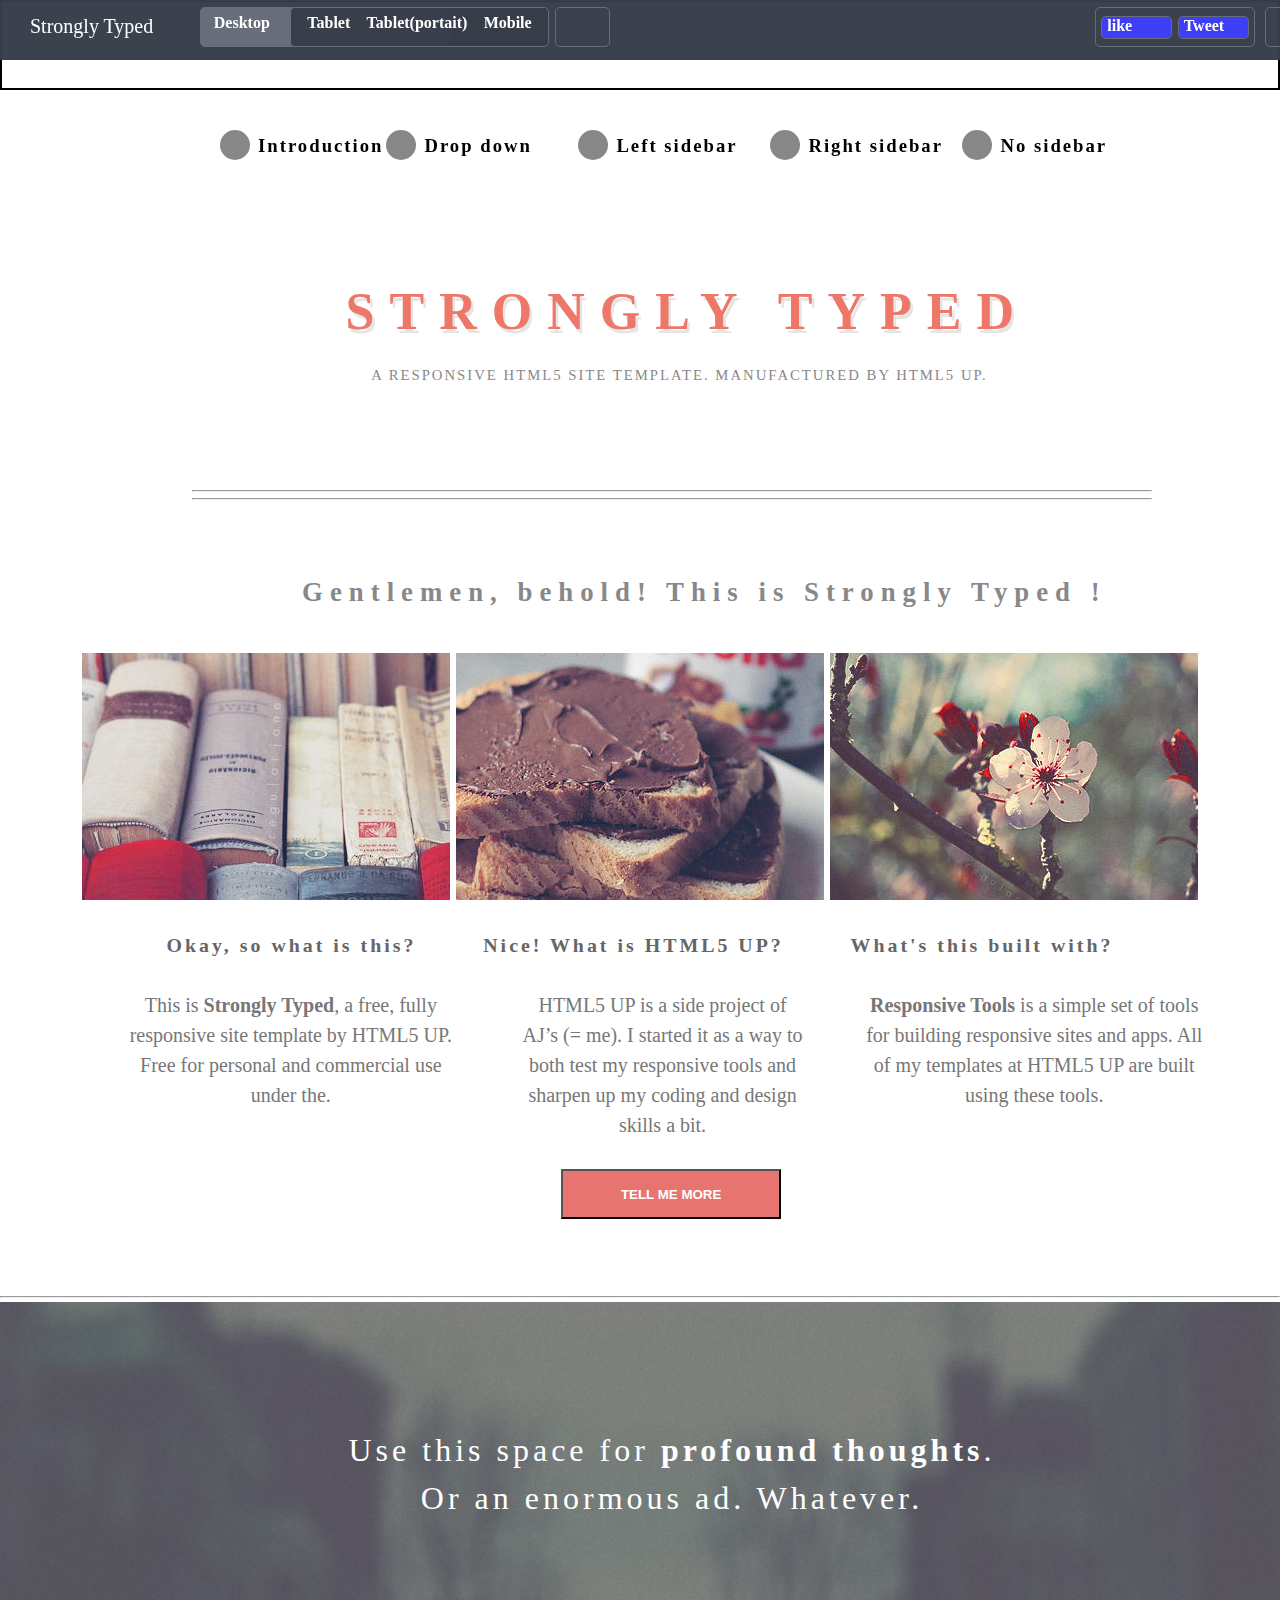
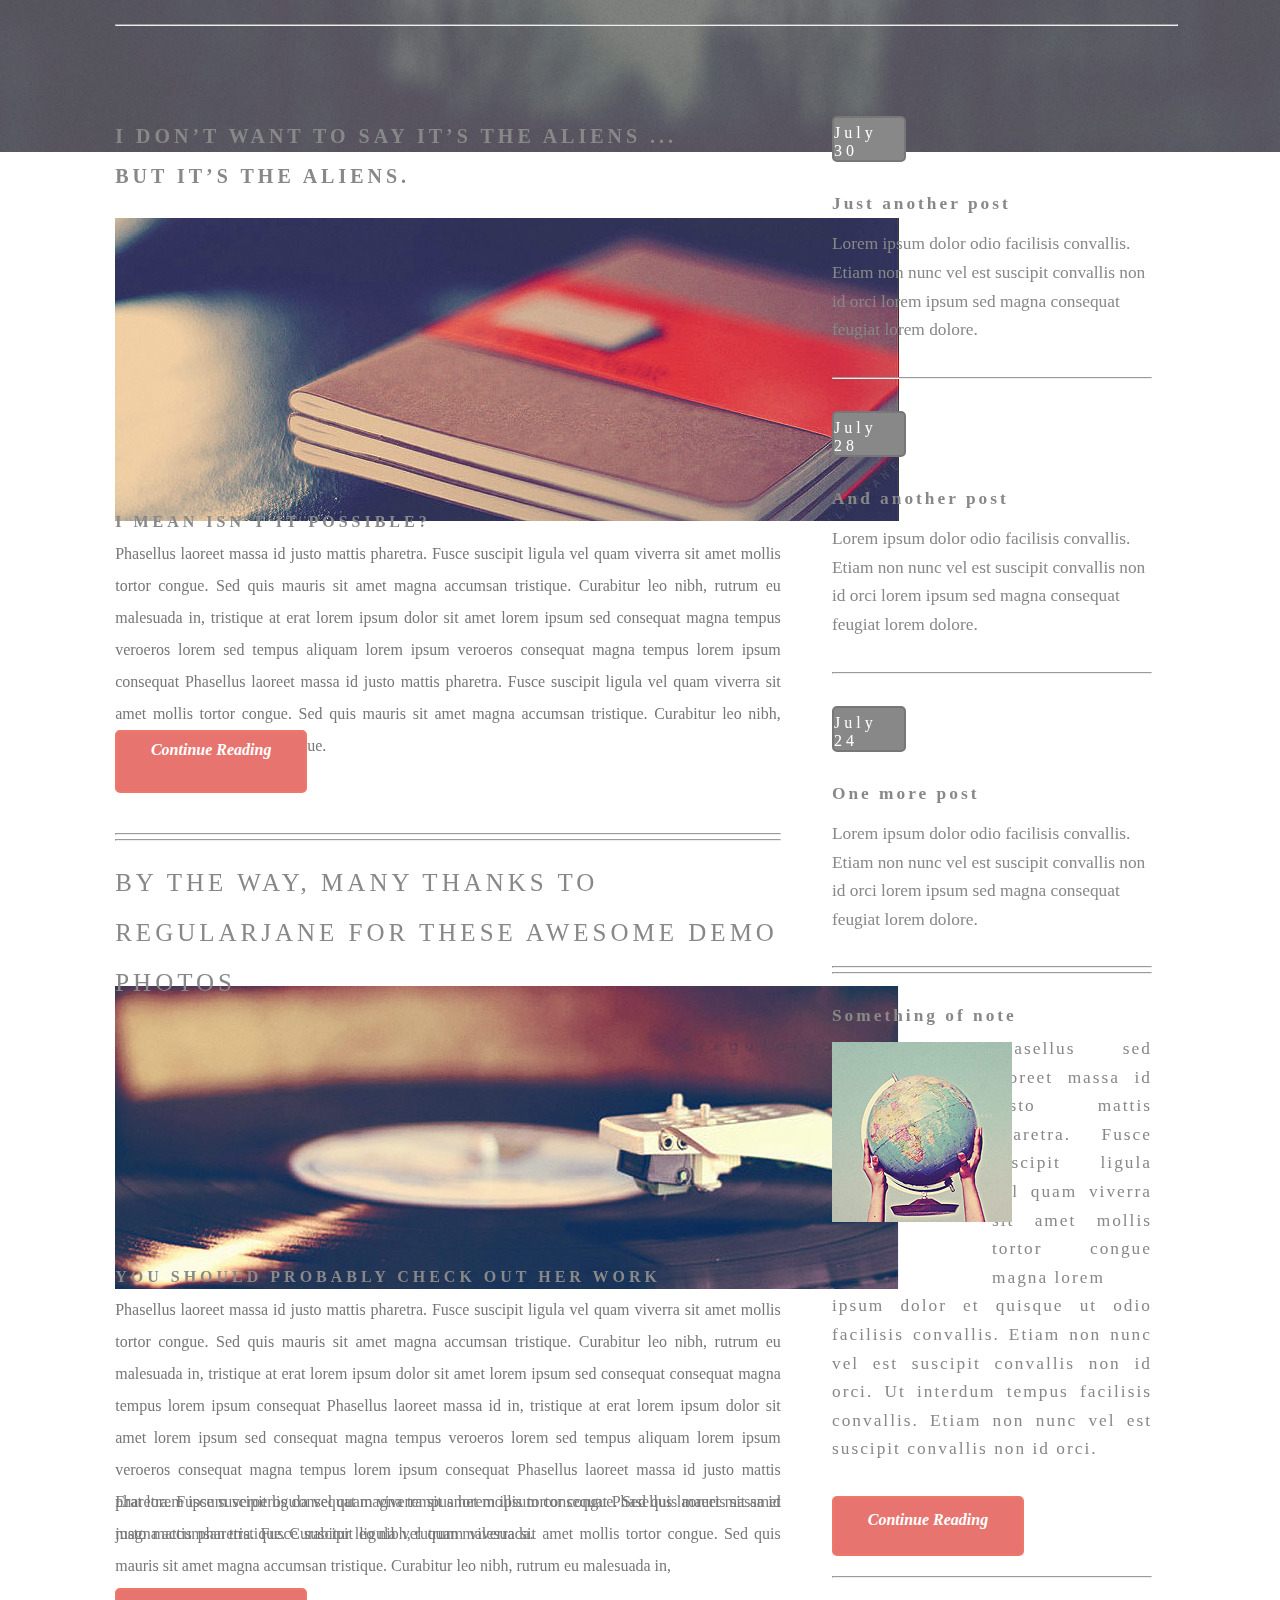
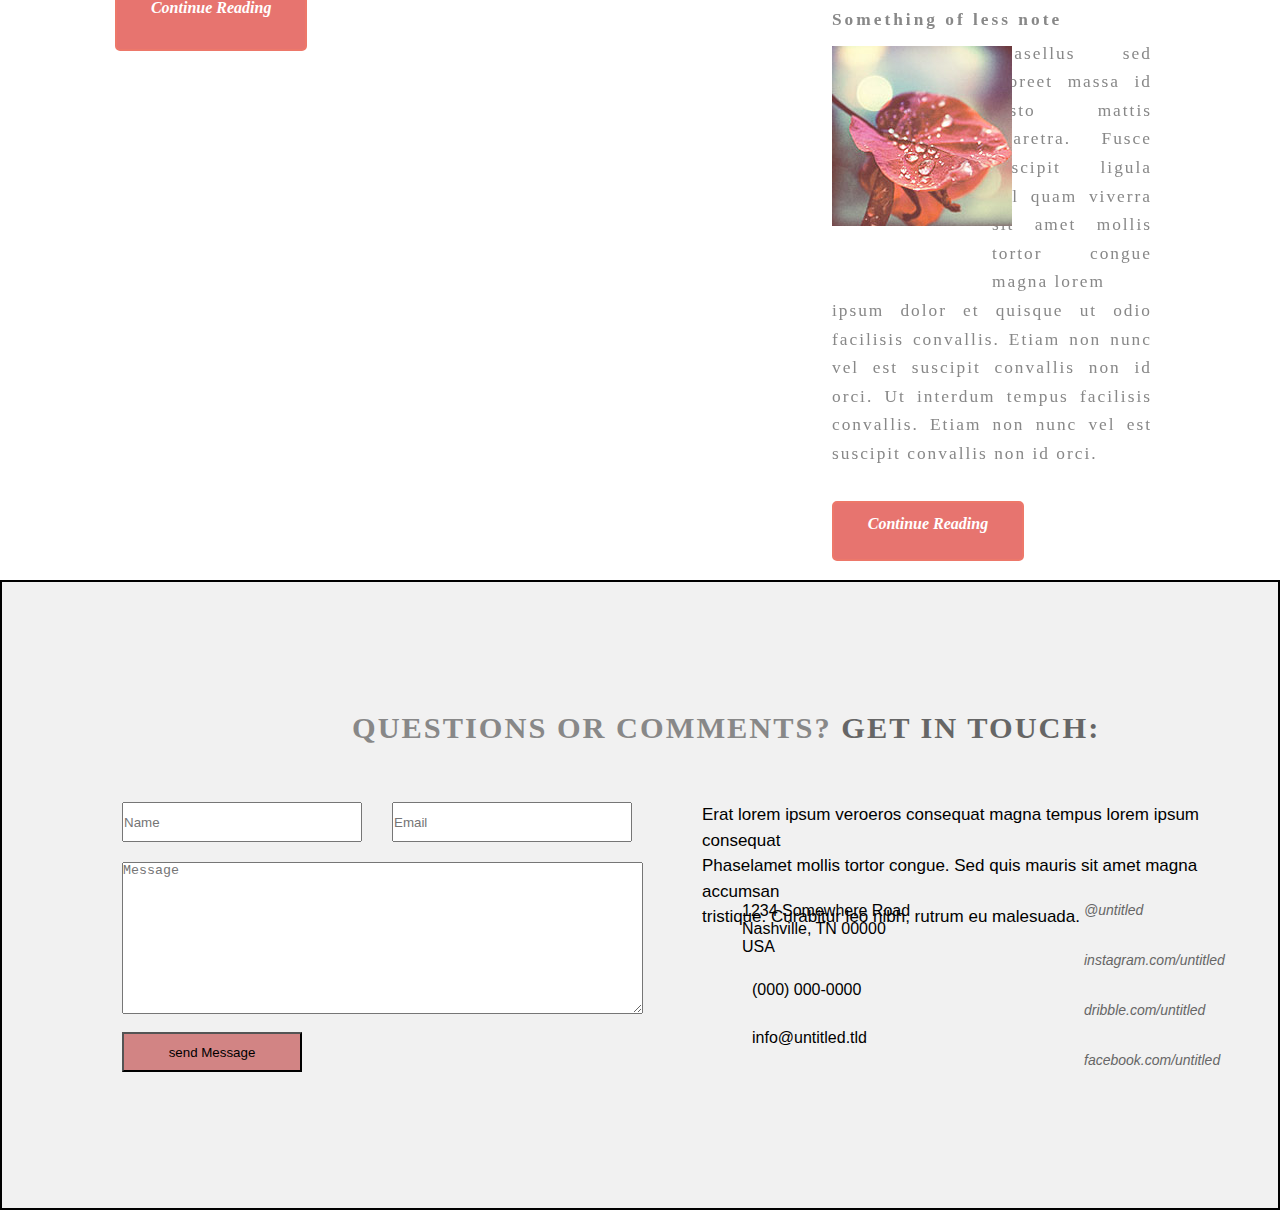
<file: imagess/strongtypedwebpage.html>
<!DOCTYPE html>
<html lang="en">
  <head>
    <meta charset="UTF-8" />
    <meta http-equiv="X-UA-Compatible" content="IE=edge" />
    <meta name="viewport" content="width=device-width, initial-scale=1.0" />
    <title>Strongly Typed | HTML5 UP</title>
    <link rel="stylesheet" href="./strongtypedwebpage.css" />
    <link
      rel="stylesheet"
      href="https://cdnjs.cloudflare.com/ajax/libs/font-awesome/6.4.0/css/all.min.css"
      integrity="sha512-iecdLmaskl7CVkqkXNQ/ZH/XLlvWZOJyj7Yy7tcenmpD1ypASozpmT/E0iPtmFIB46ZmdtAc9eNBvH0H/ZpiBw=="
      crossorigin="anonymous"
      referrerpolicy="no-referrer"
    />
  </head>
  <body>
    <section id="nav">
     <div id="div">Strongly Typed</div>
     <div id="div1">
      <h4>Desktop</h4></div>
     <div id="div2">
      <h4>Tablet</h4>
      <h4>Tablet(portait)</h4>
      <h4>Mobile</h4>
     </div>
     <div id="div3">
      <!-- <span class="=_8f1i"></span> -->
      <h4><i class="fa-solid fa-arrow-up-right-from-square"></i></h4>
     </div>
     <div id="div4">
    <h4><i class="fa-solid fa-thumbs-up"> </i>   like</h4>
    <h4><i class="fa-brands fa-twitter"></i> Tweet</h4>
     </div>
     <div id="div5">
      <h4>Back</h4>
     </div>
     <div id="div6">
      <button>Download(450,841)</button>
     </div>
    </section>
    <section id="section1">
      <h4 id="h4"><i class="fa-solid fa-house-chimney"></i></h4>
        <h4 id="h41"><i class="fa-solid fa-chart-column"></i></h4>
        <h4 id="h42"><i class="fa-sharp fa-solid fa-gear"></i></h4>
        <h4 id="h43"><i class="fa-sharp fa-solid fa-retweet"></i></h4>
          <h4 id="h44"><i class="fa-solid fa-sitemap"></i></h4> 
          
          <div id="div7">
          <h3 id="h3">Introduction</h3>
          <h3 id="h31">Drop down</h3>
          <h3 id="h32">Left sidebar</h3>
          <h3 id="h33">Right sidebar</h3>
          <h3 id="h34">No sidebar</h3>
        </div>
        </section>

        <section id="section2">
          <h1>Strongly typed</h1>
          <p>A responsive HTML5 site template. Manufactured by HTML5 UP.
          </p>
        </section>
        <hr id="hr1">
        <hr id="hr2">
        <section id="section3">
          <h2>Gentlemen, behold! This is
             <strong>Strongly Typed</strong>
             !</h2>
          <div id="div8">
            <img src="./books.jpg" alt="">
            <img src="./bread.jpg" alt="">
            <img src="./flower.jpg" alt="">
          </div>
          <div id="div9">
            <h3>Okay, so what is this?</h3>
            <h3>Nice! What is HTML5 UP?</h3>
            <h3>What's this built with?</h3>
          </div>
          <div id="div10">

            <p id="p">This is <strong>Strongly Typed</strong>, a free, fully responsive site template
              by HTML5 UP</a>. Free for personal and commercial use under the.</p>

              <p id="p1">HTML5 UP is a side project of AJ’s (= me).
                I started it as a way to both test my responsive tools and sharpen up my coding
                and design skills a bit.</p>

                <p id="p2"><strong>Responsive Tools</strong> is a simple set of tools for building responsive
                  sites and apps. All of my templates at HTML5 UP are built using these tools.</p>
          </div>
          <div id="button">
            <button id="but"><i class="fa-light fa-file"></i><b> tell me more</b></button>
          </div>
        </section>

        <div id="div11">
          <hr>  
          <img src="./bannerbackground.jpg" alt="">
          <p >Use this space for <strong>profound thoughts</strong>.<br>
						Or an enormous ad. Whatever.</p>
        </div>

        <section id="sec">
        <div id="div12">
          <div id="ddiv">
          <hr>
          <h2>I don’t want to say <strong>it’s the aliens</strong> ...<br>
          but it’s the aliens.</h2>
          <img src="./book.jpg" alt="">
          <h3>I mean isn't it possible?</h3>
          <p>Phasellus laoreet massa id justo mattis pharetra. Fusce suscipit
            ligula vel quam viverra sit amet mollis tortor congue. Sed quis mauris
            sit amet magna accumsan tristique. Curabitur leo nibh, rutrum eu malesuada
            in, tristique at erat lorem ipsum dolor sit amet lorem ipsum sed consequat
            magna tempus veroeros lorem sed tempus aliquam lorem ipsum veroeros
            consequat magna tempus lorem ipsum consequat Phasellus laoreet massa id
            justo mattis pharetra. Fusce suscipit ligula vel quam viverra sit amet
            mollis tortor congue. Sed quis mauris sit amet magna accumsan tristique.
            Curabitur leo nibh, rutrum eu malesuada in tristique.</p>
            <h1><i class="fa-light fa-file">Continue Reading</i></h1>
            <hr id="hrdiv12">
          </div>
          <div id="ddiv1">
            <hr>
            <h2>By the way, many thanks to <strong>regularjane</strong>
              for these awesome demo photos</h2>
              <img src="./pic05.jpg" alt="">
              <h3>You should probably check out her work</h3>
              <p id="para">Phasellus laoreet massa id justo mattis pharetra. Fusce suscipit
                ligula vel quam viverra sit amet mollis tortor congue. Sed quis mauris
                sit amet magna accumsan tristique. Curabitur leo nibh, rutrum eu malesuada
                in, tristique at erat lorem ipsum dolor sit amet lorem ipsum sed consequat
                consequat magna tempus lorem ipsum consequat Phasellus laoreet massa id
                in, tristique at erat lorem ipsum dolor sit amet lorem ipsum sed consequat
                magna tempus veroeros lorem sed tempus aliquam lorem ipsum veroeros
                consequat magna tempus lorem ipsum consequat Phasellus laoreet massa id
                justo mattis pharetra. Fusce suscipit ligula vel quam viverra sit amet
                mollis tortor congue. Sed quis mauris sit amet magna accumsan tristique.
                Curabitur leo nibh, rutrum malesuada.</p>
                <p id="para1">Erat lorem ipsum veroeros consequat magna tempus lorem ipsum consequat
                    Phasellus laoreet massa id justo mattis pharetra. Fusce suscipit ligula
                    vel quam viverra sit amet mollis tortor congue. Sed quis mauris sit amet
                    magna accumsan tristique. Curabitur leo nibh, rutrum eu malesuada in,
                </p> 
                <h1><i class="fa-light fa-file">Continue Reading</i></h1>
          </div>
        </div>


        <div id="div13">
          <div id="ddiv13">
          <div id="date">July 30</div>  
          <h3>Just another post</h3>
          <p>Lorem ipsum dolor odio facilisis convallis. Etiam non nunc vel est
            suscipit convallis non id orci lorem ipsum sed magna consequat feugiat lorem dolore.</p>
            <hr>
          </div>

            <div id="ddiv131">
              <div id="date1">July 28</div>
              <h3>And another post</h3>
              <p>Lorem ipsum dolor odio facilisis convallis. Etiam non nunc vel est
                suscipit convallis non id orci lorem ipsum sed magna consequat feugiat lorem dolore.</p>
                <hr>
            </div>

            <div id="ddiv132">
              <div>July 24</div>
              <h3>One more post</h3>
              <p>Lorem ipsum dolor odio facilisis convallis. Etiam non nunc vel est
                suscipit convallis non id orci lorem ipsum sed magna consequat feugiat lorem dolore.</p>
                <hr><hr>
            </div>

            <div id="ddiv133">
              <h3>Something of note</h3>
              <img src="./pic06.jpg" alt="">
              <p id="pp">Phasellus sed laoreet massa id justo mattis pharetra. Fusce suscipit ligula vel quam
                viverra sit amet mollis tortor congue magna lorem </p>
              <p id="pp1" >ipsum dolor et quisque ut odio facilisis convallis. Etiam non nunc vel est suscipit convallis non id orci. Ut interdum tempus
                facilisis convallis. Etiam non nunc vel est suscipit convallis non id orci.</p>
              <h1 ><i class="fa-light fa-file">Continue Reading</i></h1>
              <hr>
            </div>
            <div id="ddiv14">
              <h3>Something of less note</h3>
              <img src="./pic07.jpg" alt="">
              <p id="pp2">Phasellus sed laoreet massa id justo mattis pharetra. Fusce suscipit ligula vel quam
                viverra sit amet mollis tortor congue magna lorem </p>
                <p id="pp3">ipsum dolor et quisque ut odio facilisis
                convallis. Etiam non nunc vel est suscipit convallis non id orci. Ut interdum tempus
                facilisis convallis. Etiam non nunc vel est suscipit convallis non id orci.</p>
                <h1><i class="fa-light fa-file">Continue Reading</i></h1>
            </div>
        </div>
      </section>
      <footer style="height: 630px; width: 100%; border: 2px solid">
       <h2 id="ques">QUESTIONS OR COMMENTS? <strong> GET IN TOUCH:</strong></h2>
       <h2 id="inp"><input type="text" name="" id="" placeholder="Name" style="height: 40px; width: 240px;"></h2>
       <h2 id="inp1"><input type="text" name="" id="" placeholder="Email" style="height: 40px; width: 240px;"></h2>
       <h2 id="inp3"><textarea name="" id="" cols="63" rows="10" placeholder="Message"></textarea></h2>
      <a href=""> <button id="btnn">send Message</button></a>
      <aside>
        Erat lorem ipsum veroeros consequat magna tempus lorem ipsum consequat <br> Phaselamet mollis tortor congue. Sed quis mauris sit amet magna accumsan <br> tristique. Curabitur leo nibh, rutrum eu malesuada.
      </aside>
      <ol>
        <li style="padding-left: 740px;padding-top: 320px; font-family: Arial, Helvetica, sans-serif;"> <i id="home" class="fa-solid fa-house"></i>1234 Somewhere Road <br>
          Nashville, TN 00000 <br>
          USA</li>
        <li style="padding-left: 750px;padding-top: 25px; font-family: Arial, Helvetica, sans-serif;"><i id="phone" class="fa-solid fa-phone"></i>(000) 000-0000</li>
        <li style="padding-left: 750px;padding-top: 30px; font-family: Arial, Helvetica, sans-serif;"><i id="email" class="fa-solid fa-envelope"></i>info@untitled.tld</li>
        <li ><i id="twitter" class="fa-brands fa-twitter"><a id="twit" href="">@untitled</a></i></li>
        <li><i id="instagram" class="fa-brands fa-instagram"><a id="insta" href="">instagram.com/untitled</a></i></li>
        <li><i id="dribble" class="fa-regular fa-basketball"><a id="drib" href="">dribble.com/untitled</a></i></li>
        <li><i id="facebook" class="fa-brands fa-facebook-f"><a id="face" href="">facebook.com/untitled</a></i></li>
      </ol>
      
      </footer>

      
  </body>
</html>
</file>
<file: imagess/strongtypedwebpage.css>
*{
    padding:0%;
    margin:0%;
    box-sizing: border-box;
}
#nav{
    height:60px;
    width:100%;
    background-color: #373D49F9;
    position: fixed;
    top: 0;

}
#div{
    margin-top:15px;
    margin-left:30px;
    position: absolute;
    color:white;
    font-size:1.25em;
    font-weight: 300;
}
#div1{
    border:1px solid #676D79 ;
    height:40px;
    width:250px;
    padding-top:.5% ;
    padding-left:1%;
    margin-top:7px;
    margin-left:200px;
    border-radius: 5px;
    color: white;
    background-color: #676D79;
    position: absolute;
}

#div2{
    border:1px solid #676D79 ;
    height:40px;
    width:259px;
    display: flex;
    justify-content: space-evenly;
    padding-top:.5%;
    margin-top:7px;
    margin-left:290px;
    border-radius: 5px;
    color: white;
    background-color: #373D49F9;
    position: absolute;
}
#div3{
    border:1px solid #676D79 ;
    height:40px;
    width:55px;
    padding-top:.6% ;
    padding-left:1.3%;
    margin-top:7px;
    margin-left:555px;
    border-radius: 5px;
    color: white;
    position: absolute;
}

#div4{
    border:1px solid #676D79 ;
    height:40px;
    width:160px;
    display: flex;
    justify-content: space-evenly;
    margin-top:7px;
    margin-left:1095px;
    border-radius: 5px;
    color: white;
    position: absolute;
    
}
#div4 h4{
    border:1px solid #676D79 ;
    height:60%;
    width:45%;
    margin-top: 5%;
    background-color:rgb(62, 62, 244);
    border-radius: 5px;
    padding-left:5px;
}
#div5{
    border:1px solid #676D79 ;
    height:40px;
    width:80px;
    padding-left:1.3%;
    padding-top:.6%;
    margin-top:7px;
    margin-left:1265px;
    border-radius: 5px;
    color: white;
    position: absolute;
}
#div6{
    border:1px solid #676D79 ;
    height:40px;
    width:162px;
    margin-top:7px;
    margin-left:1355px;
    border-radius: 5px;
    color: white;
    /* padding-left:3%;
    padding-top:.6%; */
    background-color: #E7746F;
    position: absolute;
}
#div6 button{
    height:100%;
    width:100%;
    color: white;
    background-color: #E7746F;
  
}
*{
    padding:0%;
    margin:0%;
    box-sizing: border-box;
}
#nav{
    height:60px;
    width:100%;
    background-color: #373D49F9;

}
#div{
    margin-top:15px;
    margin-left:30px;
    position: absolute;
    color:white;
    font-size:1.25em;
    font-weight: 300;
}
#div1{
    border:1px solid #676D79 ;
    height:40px;
    width:250px;
    padding-top:.5% ;
    padding-left:1%;
    margin-top:7px;
    margin-left:200px;
    border-radius: 5px;
    color: white;
    background-color: #676D79;
    position: absolute;
}

#div2{
    border:1px solid #676D79 ;
    height:40px;
    width:259px;
    display: flex;
    justify-content: space-evenly;
    padding-top:.5%;
    margin-top:7px;
    margin-left:290px;
    border-radius: 5px;
    color: white;
    background-color: #373D49F9;
    position: absolute;
}
#div3{
    border:1px solid #676D79 ;
    height:40px;
    width:55px;
    padding-top:.6% ;
    padding-left:1.3%;
    margin-top:7px;
    margin-left:555px;
    border-radius: 5px;
    color: white;
    position: absolute;
}

#div4{
    border:1px solid #676D79 ;
    height:40px;
    width:160px;
    display: flex;
    justify-content: space-evenly;
    margin-top:7px;
    margin-left:1095px;
    border-radius: 5px;
    color: white;
    position: absolute;
    
}
#div4 h4{
    border:1px solid #676D79 ;
    height:60%;
    width:45%;
    margin-top: 5%;
    background-color:rgb(62, 62, 244);
    border-radius: 5px;
    padding-left:5px;
}
#div5{
    border:1px solid #676D79 ;
    height:40px;
    width:80px;
    padding-left:1.3%;
    padding-top:.6%;
    margin-top:7px;
    margin-left:1265px;
    border-radius: 5px;
    color: white;
    position: absolute;
}
#div6{
    border:1px solid #676D79 ;
    height:40px;
    width:162px;
    margin-top:7px;
    margin-left:1355px;
    border-radius: 5px;
    color: white;
    /* padding-left:3%;
    padding-top:.6%; */
    background-color: #E7746F;
    position: absolute;
}
#div6 button{
    height:100%;
    width:100%;
    color: white;
    background-color: #E7746F;
  
}
#section1{
    border: 2px solid black;
    height:90px;
    width:100%;
    
}
 #h4 i{
    
    height:30px;
    width:30px;
    background-color:#878787;
    border-radius: 100px;
    margin-left: 17%;
    padding-top: .3%;
    padding-left: .4%;
    position: absolute;
    top: 130px;

}
#h41 i{
    height:30px;
    width:30px;
    background-color:#878787;
    border-radius: 100px;
    margin-left: 30%;
    padding-top: .3%;
    padding-left: .4%;
    position:absolute;
    top: 130px;

} 
#h42 i{
    height:30px;
    width:30px;
    background-color:#878787;
    border-radius: 100px;
    margin-left: 45%;
    top: 130px;
    padding-top: .3%;
    padding-left: .4%;
    position:absolute;

} 
#h43 i{
     height:30px;
    width:30px;
    background-color:#878787;
    border-radius: 100px;
    margin-left: 60%;
    padding-top: .3%;
    padding-left: .4%;
    position:absolute;
    top: 130px;

}  
#h44 i{
    height:30px;
    width:30px;
    background-color:#878787;
    border-radius: 100px;
    margin-left: 75%;
    padding-top: .3%;
    padding-left: .4%;
    position:absolute;
    top: 130px;

} 
#h3{
    position: absolute;
    margin-left: 20%;
    top: 135px;
    letter-spacing: 2px;
}
#h31{
    position: absolute;
    margin-left: 33%;
    top: 135px;
    letter-spacing: 2px;
}
#h32{
    position: absolute;
    margin-left: 48%;
    top: 135px;
    letter-spacing: 2px;
}
#h33{
    position: absolute;
    margin-left: 63%;
    top: 135px;
    letter-spacing: 2px;
}
#h34{
    
    position: absolute;
    margin-left: 78%;
    top: 135px;
    letter-spacing: 2px;
}
#section2{
    /* border:2px solid black;  */
    height:150px;
    width:100%;
    margin-top: 15%;
}
#section2 h1{
    font-size: 52px;
    font-weight: 900px;
    font-family: arvo;
    text-transform: uppercase;
    color:#ED786A;
    letter-spacing: 15px;
    padding-left: 27%;
    text-shadow: 0.05em 0.075em 0 rgba(0, 0, 0, 0.1);
}
#section2 p{
    font-size: 14.733px;
    color:#888888;
    padding-left:29% ;
    padding-top: 2%;
    text-transform: uppercase;
    letter-spacing: 2px;
}
#hr1{ 
    width:75%;
    margin-left:15%;
   margin-top: 4.5%;
    line-height: 100%;

}
#hr2{  
    width:75%;
    margin-left:15%;
   margin-top: .5%;
    line-height: 100%;

}
#div8{
   /* border: 2px solid black; */
   width:100%;
   margin-top: 4%;
   display: flex;
   justify-content: space-evenly;
   /* paddi
   height:400px; */
}
#section3{
    margin: 6%;
}
#section3 h2{
    padding-left:20%;
    letter-spacing: 7px;
    color: #888888;
    font-size: 26.8px;
    font-family:Source Sans Pro;
}
#div9{
    /* border: 2px solid black; */
    margin:3%;
    color:#666666;
    display: flex;
    justify-content: space-around;
    width:90%;
    margin-left: 5%;
    font-size: 17px;
    letter-spacing: 3px;

}
#div10{
    /* border: 2px solid black; */
    /* width: 100%; */
    /* height:150px; */
    margin:0%;
    margin-right: 0%;
    display:flex;
    justify-content: space-between;
    /* margin-right: 6%; */
}
#p{
   
    width: 30%;
    height:100px;
    padding:0%;
    margin-left: 4%;
    letter-spacing: normal;
    text-align:center;
    color: #777777;
    line-height: 30px;
    font-size: 20px;
}
#p1{
   
    width: 25%;
    height:100px;
    padding:0%;
    /* margin-left: 3.5%; */
    letter-spacing: normal;
    text-align:center;
    color: #777777;
    line-height: 30px;
    font-size: 20px;
}

#p2{
    
    width: 30%;
    height:100px;
    padding:0%;
    /* margin-left: 3.5%; */
    letter-spacing: normal;
    text-align:center;
    color: #777777;
    line-height: 30px;
    font-size: 20px;
}
#button{
    
    margin-left: 43%;
    margin-top: 7%;
    height:50px;
    width:220px;
    color: white;
    background-color: #ED786A;
    border-radius: 10px;
}
#but{
    height:100%;
    width:100%;
    fill: #E7746F;
    color: white;text-transform: uppercase;
    background-color: #E7746F;
}
/* useful while creating footer
 #hr3{
    padding:10%;
    margin: 20%;
    padding-top: 20%;
    margin-top: 20%;
    margin-left:15%;

} */
#hr3{
    margin-right: 100%;
   margin-top: 10%;
   width:100%;
    

}

#div11 p{
    padding-top: 10%;
    padding-left: 5%;
    font-weight: 400;
    font-size: 2em;
    line-height: 1.5em;
    letter-spacing: 4px;
    text-align: center;
    color: white;
}
#div11 img{
    height:50%;
    width:100%;
    margin-top: .3%;
    position: absolute;
    z-index: -1;
}
#sec{
    margin:8%;
    margin-left: 9%;
}
#div12 img{
    margin-top: 15%;
    position: absolute;
}
#div13{
    /* border:2px solid black; */
    height:1000px;
    width:25%;
    margin-bottom: 0%;
    margin-left: 56%;
    position: absolute;
    margin-top: 7%;
}
#ddiv h2{
    /* border:2px solid black; */
    height:1800px;
    width:52%;
    margin-top: 7%;
    position: absolute;
    color:#888888;
    letter-spacing: 4px;
    font-weight: 600;
    text-transform: uppercase;
    font-size: 1.25em;
    font-family: 'Source Sans Pro';
    line-height: 2em;
    position: absolute;
}
#ddiv h3{
    padding-top:38%;
    color:#888888;
    position: absolute;
    text-transform: uppercase;
    font-size: 1em;
    font-family: 'Source Sans Pro';
    letter-spacing: 4px;
    font-weight: 600;
}
#ddiv p{
    /* border:2px solid black; */
    width:52%;
    text-align: justify;
    margin-top:40%;
    color:#777;
    position: absolute;
    font-family: 'Source Sans Pro';
    line-height: 2em;
}

#ddiv h1{
    margin-top:55%;
    margin-right: 84%;
    height:7%;
    width:15%;
    font-size:16px;
    text-align: center;
    font-family: 'Source Sans Pro';
    border: 2px solid #ED786A;
    position:absolute;
    padding-top:.7%;
    color:white ;
    background-color: #E7746F;
    border-radius: 5px;
}
#hrdiv12{
    margin-top:63%;
    width:52%;
    position: absolute;
}
#dhr{
    margin-top:63.5%;
    width:52%;
    position: absolute;
}
#ddiv1 h2{
    height:1500px;
    width:52%;
    margin-top: 65%;
    position: absolute;
    color:#888888;
    font-family: 'Source Sans Pro';
    letter-spacing: 4px;
    font-weight: 300;
    text-transform: uppercase;
    font-size: 25px;
    line-height: 2em;
    position: absolute;
    z-index:1;
}
#ddiv1 img{
    margin-top: 75%;
    position: absolute;
} 
#para{
    width:52%;
    text-align: justify;
    margin-top:99%;
    color:#777;
    position: absolute;
    font-family: 'Source Sans Pro';
    line-height: 2em;
}
#para1{
    /* border:2px solid black; */
    width:52%;
    text-align: justify;
    margin-top:114%;
    color:#777;
    position: absolute;
    font-family: 'Source Sans Pro';
    line-height: 2em;
}
#ddiv1 h1{
    margin-top:122%;
    margin-right: 84%;
    height:7%;
    width:15%;
    font-size:16px;
    text-align: center;
    font-family: 'Source Sans Pro';
    border: 2px solid #ED786A;
    position:absolute;
    padding-top:.7%;
    color:white ;
    background-color: #E7746F;
    border-radius: 5px;
}
#ddiv1 h3{
    padding-top:97%;
    color:#888888;
    position: absolute;
    text-transform: uppercase;
    font-size: 1em;
    font-family: 'Source Sans Pro';
    letter-spacing: 4px;
    font-weight: 600;
}
#ddiv1 hr{
    margin-top:63.5%;
    width:52%;
    position: absolute;
}
#date{
    border:2px solid #777;
    background-color: #888888;
    color: white;
    height:4%;
    width:23%;
    padding-top: 2%;
    letter-spacing: 4px;
    border-radius: 5px;
}

#div13 h3{
    padding-top:10%;
    color:#888888;
    font-size:17.33px;
    font-family: 'Source Sans Pro';
    letter-spacing: 3px;
}
#ddiv13 p{
    padding-top: 5%;
    font-family: 'Source Sans Pro';
    font-size: 17.333px;
    color:#888888;
    line-height: 1.65em;
}
#ddiv13 hr{
    margin-top:10%;
}
#ddiv131 div{
    margin-top: 10%;
    border:2px solid #777;
    background-color: #888888;
    color: white;
    height:4%;
    width:23%;
    padding-top: 2%;
    letter-spacing: 4px;
    border-radius: 5px;
}
#ddiv131 p{
    padding-top: 5%;
    font-family: 'Source Sans Pro';
    font-size: 17.333px;
    color:#888888;
    line-height: 1.65em;
}
#ddiv131 hr{
    margin-top:10%;
}

#ddiv132 div{
    margin-top: 10%;
    border:2px solid #777;
    background-color: #888888;
    color: white;
    height:4%;
    width:23%;
    padding-top: 2%;
    letter-spacing: 4px;
    border-radius: 5px;
}
#ddiv132 p{
    padding-top: 5%;
    font-family: 'Source Sans Pro';
    font-size: 17.333px;
    color:#888888;
    line-height: 1.65em;
}
#ddiv132 hr{
    margin-top:10%;
}
#ddiv132 hr+hr{
    margin-top:1%;
}
#ddiv133 img{
    margin-top: 5%;
    position: absolute;
}
#pp{
    margin-left: 50%;
    padding-top: 3%;
    font-family: 'Source Sans Pro';
    font-size: 17.333px;
    color:#888888;
    line-height: 1.65em;
    letter-spacing: 2px;
    text-align: justify;
}
#pp1{
    /* padding-left: 50%; */
    /* padding-top: %; */
    font-family: 'Source Sans Pro';
    font-size: 17.333px;
    color:#888888;
    line-height: 1.65em;
    letter-spacing: 2px;
    text-align: justify;
    /* position: absolute; */
}
#ddiv133 h1{
    
    margin-right: 84%;
    height:6%;
    width:60%;
    font-size:16px;
    text-align: center;
    font-family: 'Source Sans Pro';
    border: 2px solid #ED786A;
    position:absolute;
    margin-top:10%;
    padding-top: 4%;
    color:white ;
    background-color: #E7746F;
    border-radius: 5px;
}
#ddiv133 hr{
    margin-top: 35%;
}
#ddiv14 img{
    margin-top: 5%;
    position: absolute;
}
#pp2{
    margin-left: 50%;
    padding-top: 3%;
    font-family: 'Source Sans Pro';
    font-size: 17.333px;
    color:#888888;
    line-height: 1.65em;
    letter-spacing: 2px;
    text-align: justify;
}
#pp3{
    font-family: 'Source Sans Pro';
    font-size: 17.333px;
    color:#888888;
    line-height: 1.65em;
    letter-spacing: 2px;
    text-align: justify;
}
#ddiv14 h1{
    
    margin-right: 84%;
    height:6%;
    width:60%;
    font-size:16px;
    text-align: center;
    font-family: 'Source Sans Pro';
    border: 2px solid #ED786A;
    position:absolute;
    margin-top:10%;
    padding-top: 4%;
    color:white ;
    background-color: #E7746F;
    border-radius: 5px;
}
footer{

        position: absolute;
        top: 3780px;
        background-color:#0f0f0f0f;
}
#ques{
    text-align: center;
    font-size: 1.9em;
    text-transform: uppercase;
    letter-spacing: 2px;
    line-height: 1.75em;
    color: #888;
    position: absolute;
    top: 120px;
    left: 350px;
}
#ques strong{
    font-weight: 900;
    color: #666;
}
#inp{
    position: absolute;
    left: 120px;
    top: 220px;
    
}
#inp1{
    position: absolute;
    left: 390px;
    top: 220px;
    
}
#inp3{
    position: absolute;
    left: 120px;
    top: 280px;
    
}
#btnn{
    height: 40px;
    width: 180px;
    position: absolute;
    top:450px ;
    left: 120px;
    background-color:rgb(210, 132, 132);
    cursor: pointer;
}
aside{
    position: absolute;
    left: 700px;
    top: 220px;
    font-family: Arial, Helvetica, sans-serif;
    font-size: 17px;
    line-height: 1.5em;
}
#home{
    position: absolute;
    top: 330px;
    left: 700px;
}
#phone{
    position: absolute;
    top: 400px;
    left: 700px;
}
#email{
    position: absolute;
    top: 450px;
    left: 700px;
}
#twitter{
    position: absolute;
    top: 320px;
    left: 1050px;
}
#twit{
    text-decoration: none;
    color:#666;
    font-size: 14px;
    font-family: Arial, Helvetica, sans-serif;
    position: absolute;
    left: 32px;
}
#instagram{
    position: absolute;
    top: 370px;
    left: 1050px;
}
#insta{
    text-decoration: none;
    color:#666;
    font-size: 14px;
    font-family: Arial, Helvetica, sans-serif;
    position: absolute;
    left: 32px;
}
#dribble{
    position: absolute;
    top: 420px;
    left: 1050px;
}
#drib{
    text-decoration: none;
    color:#666;
    font-size: 14px;
    font-family: Arial, Helvetica, sans-serif;
    position: absolute;
    left: 32px;
}
#facebook{
    position: absolute;
    top: 470px;
    left: 1050px;
}
#face{
    text-decoration: none;
    color:#666;
    font-size: 14px;
    font-family: Arial, Helvetica, sans-serif;
    position: absolute;
    left: 32px;
}
</file>
